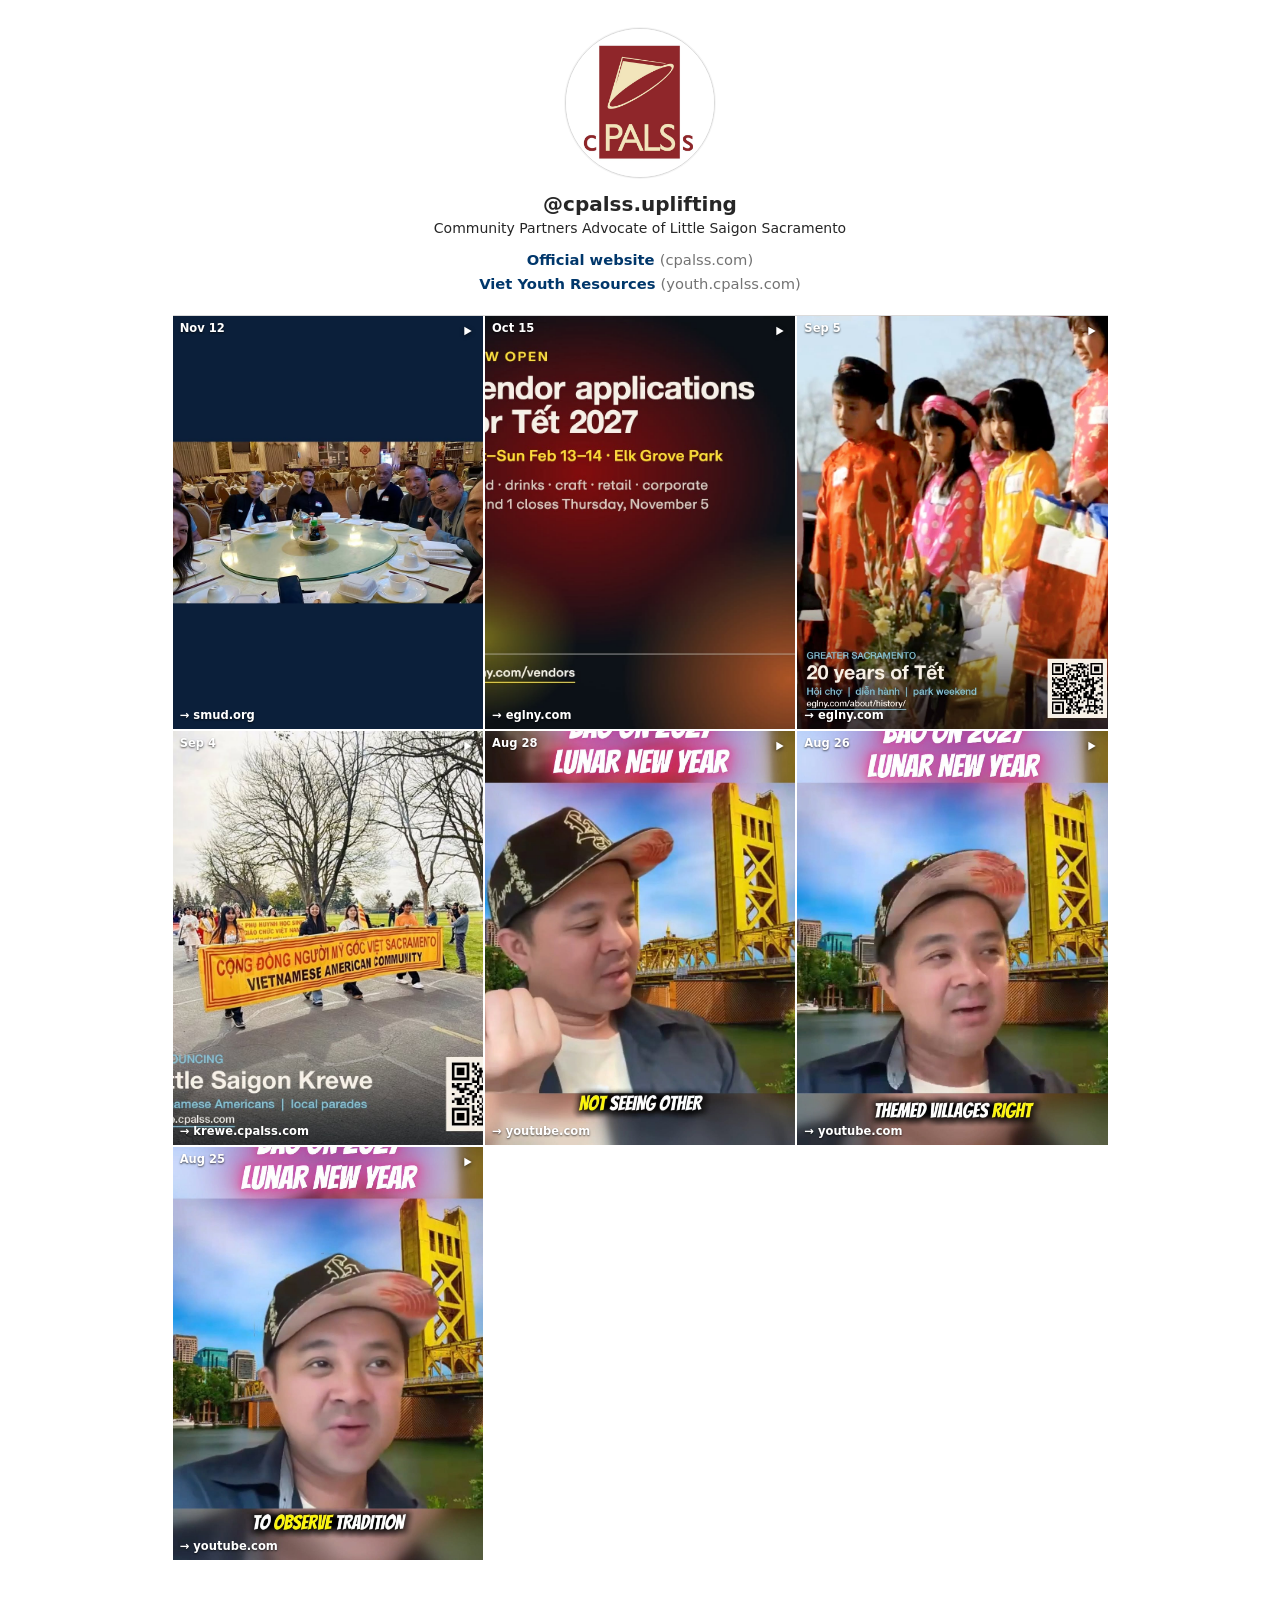
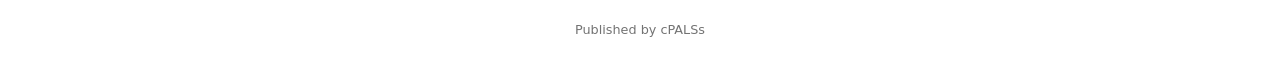
<file: index.html>
<!DOCTYPE html>
<html lang="en">
<head>
  <meta charset="UTF-8" />
  <meta name="viewport" content="width=device-width, initial-scale=1" />
  <title>cPALSs — links</title>
  <meta name="description" content="Links from @cpalss.uplifting — featured destinations from Instagram posts." />
  <link rel="canonical" href="https://links.cpalss.com/" />
  <meta property="og:title" content="cPALSs — links" />
  <meta property="og:description" content="Instagram link hub for @cpalss.uplifting." />
  <meta property="og:type" content="website" />
  <meta property="og:url" content="https://links.cpalss.com/" />
  <meta name="twitter:card" content="summary" />
  <link rel="stylesheet" href="/site.css" />
  <script src="/clean-urls.js"></script>
</head>
<body>
  <a class="skip-link" href="#main">Skip to content</a>
  <div class="page-wrap">
    <main id="main">
      <p class="muted">Loading…</p>
    </main>
  </div>
  <footer class="site-footer">
    <p>Published by <a href="https://www.cpalss.com/" target="_blank" rel="noopener noreferrer">cPALSs</a></p>
  </footer>
  <script src="/site.js" defer></script>
</body>
</html>
</file>
<file: site.css>
:root {
  color-scheme: light dark;
  --bg: #ffffff;
  --surface: #fafafa;
  --surface-hover: #f2f2f2;
  --border: #dbdbdb;
  --text: #262626;
  --muted: #737373;
  --link: #00376b;
  --accent: #0095f6;
  --grid-gap: 2px;
  --font: system-ui, -apple-system, "Segoe UI", Roboto, Helvetica, Arial, sans-serif;
  --max-width: 935px;
  --avatar-size: 77px;
}

@media (prefers-color-scheme: dark) {
  :root {
    --bg: #000000;
    --surface: #121212;
    --surface-hover: #1a1a1a;
    --border: #262626;
    --text: #f5f5f5;
    --muted: #a8a8a8;
    --link: #e0f1ff;
  }
}

@media (min-width: 736px) {
  :root {
    --avatar-size: 150px;
  }
}

* {
  box-sizing: border-box;
}

html {
  scroll-behavior: smooth;
}

body {
  margin: 0;
  font-family: var(--font);
  background: var(--bg);
  color: var(--text);
  line-height: 1.4;
  font-size: 14px;
}

a {
  color: var(--link);
  text-decoration: none;
}

a:hover {
  text-decoration: underline;
}

.skip-link {
  position: absolute;
  left: -9999px;
}

.skip-link:focus {
  left: 1rem;
  top: 1rem;
  z-index: 100;
  background: var(--surface);
  padding: 0.5rem 1rem;
  border-radius: 8px;
  color: var(--text);
}

.page-wrap {
  max-width: var(--max-width);
  margin: 0 auto;
  padding: 0 0 2rem;
}

.profile {
  padding: 1.25rem 1rem 0.75rem;
  text-align: center;
}

.profile-header {
  display: flex;
  flex-direction: column;
  align-items: center;
  gap: 0.85rem;
}

.profile-avatar-link {
  flex-shrink: 0;
  line-height: 0;
  text-decoration: none;
}

.profile-avatar-link:hover {
  text-decoration: none;
  opacity: 0.92;
}

.profile-avatar {
  width: var(--avatar-size);
  height: var(--avatar-size);
  border-radius: 50%;
  object-fit: cover;
  display: block;
  background: var(--surface);
  border: 1px solid var(--border);
  box-shadow: 0 0 0 1px rgba(0, 0, 0, 0.04);
}

.profile-avatar--initial {
  display: flex;
  align-items: center;
  justify-content: center;
  font-size: calc(var(--avatar-size) * 0.34);
  font-weight: 600;
  color: var(--text);
  border: 1px solid var(--border);
}

.profile-summary {
  display: flex;
  flex-direction: column;
  align-items: center;
  gap: 0.2rem;
}

.profile-handle {
  margin: 0;
  font-size: 1.25rem;
  font-weight: 600;
  line-height: 1.2;
  color: var(--text);
  text-decoration: none;
}

.profile-handle:hover {
  text-decoration: underline;
}

.profile-display-name {
  margin: 0;
  font-weight: 400;
  color: var(--text);
}

.profile-links {
  list-style: none;
  margin: 0.55rem 0 0;
  padding: 0;
  display: flex;
  flex-direction: column;
  align-items: center;
  gap: 0.2rem;
}

.profile-link {
  color: var(--link);
  font-size: 0.92rem;
  font-weight: 600;
  line-height: 1.35;
  text-decoration: none;
}

.profile-link:hover {
  text-decoration: underline;
}

.profile-link-host {
  color: var(--muted);
  font-weight: 400;
}

.grid-section {
  margin-top: 0.25rem;
  border-top: 1px solid var(--border);
}

.ig-grid {
  display: grid;
  grid-template-columns: repeat(3, 1fr);
  gap: var(--grid-gap);
  background: var(--bg);
}

.ig-tile {
  position: relative;
  display: block;
  aspect-ratio: 319 / 425;
  background: var(--surface);
  overflow: hidden;
  text-decoration: none;
}

.ig-tile:hover {
  text-decoration: none;
  opacity: 0.9;
}

.ig-tile img {
  width: 100%;
  height: 100%;
  object-fit: cover;
  display: block;
}

.ig-tile-date {
  position: absolute;
  top: 0.45rem;
  left: 0.45rem;
  font-size: 0.72rem;
  font-weight: 600;
  line-height: 1;
  color: #fff;
  text-shadow: 0 1px 2px rgba(0, 0, 0, 0.65);
  pointer-events: none;
}

.ig-tile-destination {
  position: absolute;
  bottom: 0.45rem;
  left: 0.45rem;
  font-size: 0.72rem;
  font-weight: 600;
  line-height: 1;
  color: #fff;
  text-shadow: 0 1px 2px rgba(0, 0, 0, 0.65);
  pointer-events: none;
}

.ig-tile-badge {
  position: absolute;
  top: 0.45rem;
  right: 0.45rem;
  width: 1rem;
  height: 1rem;
  color: #fff;
  filter: drop-shadow(0 1px 2px rgba(0, 0, 0, 0.65));
  pointer-events: none;
}

.ig-tile-badge svg {
  width: 100%;
  height: 100%;
  display: block;
}

.grid-empty {
  grid-column: 1 / -1;
  padding: 2.5rem 1rem;
  text-align: center;
  color: var(--muted);
  font-size: 0.95rem;
}

.muted {
  color: var(--muted);
}

.hub-page {
  padding: 1.5rem 1rem 2rem;
}

.hub-page h1 {
  margin: 0 0 0.5rem;
  font-size: 1.35rem;
  font-weight: 600;
}

.hub-list {
  display: flex;
  flex-direction: column;
  gap: 0.65rem;
  margin-top: 1.25rem;
}

.hub-account {
  display: flex;
  align-items: center;
  gap: 0.85rem;
  padding: 0.75rem;
  border: 1px solid var(--border);
  border-radius: 12px;
  color: var(--text);
  text-decoration: none;
}

.hub-account:hover {
  background: var(--surface);
  text-decoration: none;
}

.hub-account-avatar {
  width: 48px;
  height: 48px;
  border-radius: 50%;
  background: var(--surface);
  border: 1px solid var(--border);
  display: flex;
  align-items: center;
  justify-content: center;
  font-weight: 600;
  flex-shrink: 0;
  object-fit: cover;
}

.hub-account-meta strong {
  display: block;
  font-size: 0.95rem;
}

.hub-account-meta span {
  color: var(--muted);
  font-size: 0.85rem;
}

.site-footer {
  max-width: var(--max-width);
  margin: 0 auto;
  padding: 1rem 1.25rem 2rem;
  color: var(--muted);
  font-size: 0.8rem;
  text-align: center;
}

.site-footer a {
  color: var(--muted);
}

.error-panel {
  margin: 1rem;
  padding: 1rem;
  border: 1px solid #ed4956;
  border-radius: 8px;
}

@media (min-width: 736px) {
  .profile {
    padding: 1.75rem 1.25rem 1rem;
  }
}

@media (prefers-color-scheme: light) {
  .ig-grid {
    background: #ffffff;
  }
}
</file>
